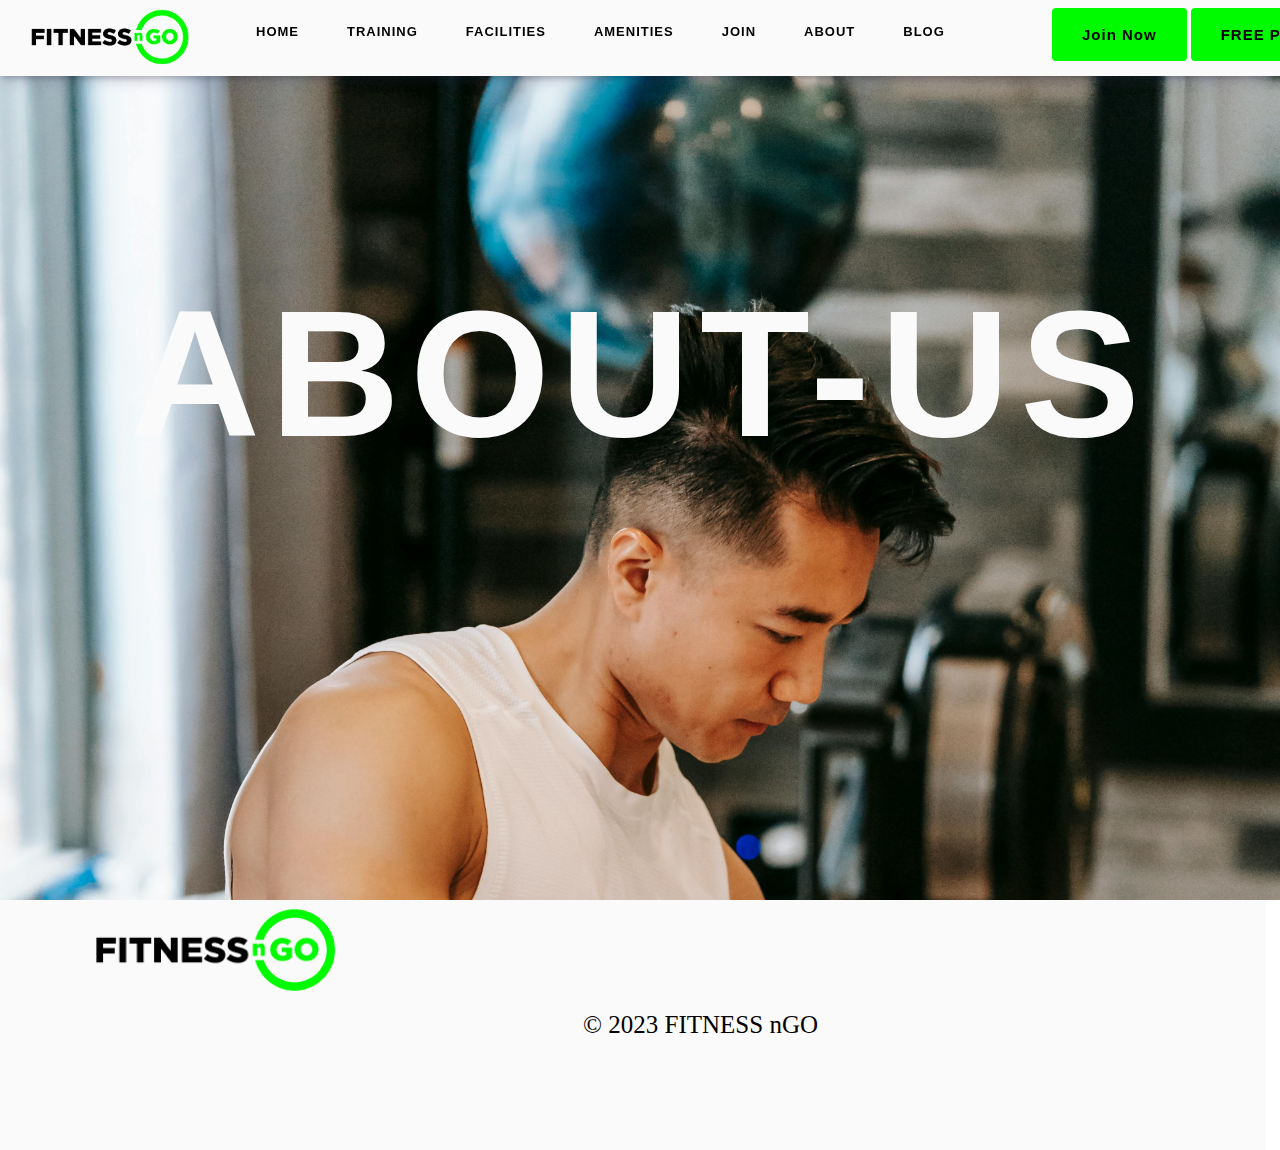
<file: pages/about.html>
<!DOCTYPE html>
<html lang="en">
    <head>
        <meta charset="UTF-8">
        <meta name="viewport" content="width=device-width, initial-scale=1.0">
        <link rel="shortcut icon" href="/img/third-nGo-logo.jpg" type="image/x-icon">
        <title>FITNESS nGO _ About</title>
    </head>
<script src="/jquery-3.7.1.min.js"></script>
<script>
    $(document).ready(function(){

$("#pass-btn").click(function(){
    $(".free-pass-form").fadeIn("slow")

})
$("#close-btn").click(function(){
    $(".free-pass-form").fadeOut("1000")

})

})

</script>
<style>
* {
    margin: 0;
    padding: 0;
    box-sizing: border-box;
}

html,
body {
    height: 100%;
    width: 100%;

}

:root {
    --simple-black: #000000;
    --green: #00fb00;
    --nav-bg: #fafafa;
    --font_1: poppins-semibold, poppins, sans-serif;
    --font_2: normal normal normal 30px/1.4em poppins-semibold, poppins, sans-serif;
    --border: 2px solid cyan;
}

nav {
    display: flex;
    background-color: var(--nav-bg);
    position: fixed;
    top: -1em;
    left: 0;
    right: 0;
    z-index: 1;
    box-shadow: rgba(50, 50, 93, 0.25) 0px 6px 12px -2px, rgba(0, 0, 0, 0.3) 0px 3px 7px -3px;
}

ul {
    display: inline-flex;
    gap: 3em;
    position: absolute;
    left: 20%;
    top: 2.5em;

}
a{
    text-decoration: none;
}

ul li:visited{
    color: var(--green);
}


ul li {
    cursor: pointer;
    text-decoration: none;
    list-style: none;
    font-size: 13px;
    text-transform: uppercase;
    font-family: Arial, Helvetica, sans-serif;
    font-weight: 800;
    letter-spacing: 1px;
    text-align: start;
    color: var(--simple-black);
    position: relative;

}

nav ul li::after {
    content: "";
    height: 3px;
    position: absolute;
    background-color: var(--green);
    bottom: -5px;
    left: 0;
    right: 5px;
    transform: scaleX(0);
    transform-origin: right center;
    transition: transform 0.3s ease;
}

nav ul li:hover::after {
    transform: scaleX(1);
    transform-origin: left center;
    background-color: var(--green);
}

.nav-logo {
    margin-top: -2em;
    height: 120px;
    width: 220px;
    position: relative;
    top: 25px;
}

.nav-btn {
    position: relative;
    left: 52em;
    top: 1.5em;

}

.nav-btn-1 {
    padding: 18px 30px;
    border-radius: 4px;
    border-style: none;
    background-color: var(--green);
    font-size: 15px;
    font-weight: 700;
    letter-spacing: 1px;
}


.container{
    height: 100vh;
    width: auto;
    background-image: url(/img/third-pexels-photo.jpeg);
    background-repeat: no-repeat;
    background-size: cover;
    position: relative;
}

h1{
    position: relative;
    top: 1.5em;
    text-align: center;
    font-size: 180px;
    color: var(--nav-bg);
    font-family: var(--font_1);
    letter-spacing: 10px;

}

.footer-container{
    height: 250px;
    width: 114.5%;
    background-color: var(--nav-bg);
    display: flex;
    align-items: center;
    justify-content: center;
    font-size: 25px;
    position: relative;
    top: 0;
    left: -8em;
    

}

.footer-container img{
    height: 180px;
    position: relative;
    top: -3em;
    left: -8em;
}

/* free pass form  */

.free-pass-form{
    height: 92vh;
    width: 25%;
    background-color: var(--simple-black);
    position: fixed;
    z-index: 10;
    top: 4.2em;
    right: 0;
    display: none;
    
}
#close-btn{
    height: 20px;
    position: relative;
    left: 18.5em;
    top: -16em;
    
}

.free-pass-form img{
    height: 300px;
    position: relative;
    left: 2em;
    top: 2em;
}
.free-pass-form h4{
    position: relative;
    top: -3em;
    text-align: center;
    font-family: var(--font_1);
    color: var(--green);
    padding: 0 0.8em;
}

.free-pass-form form{
    height: 280px;
    text-align: center;
    margin-top: -1em;
}
.free-pass-form label{
    font-size:16px;
    font-family:monospace;
    color: var(--nav-bg);
    position: relative;
    top: 15px;
    left: -103px;
}
.free-pass-form input{
    height: 30px;
    width: 22em;
    margin-top: 15px;
    border: 2px solid #00fb00;
    border-radius:2px;
    
}

.free-pass-form input:hover{
    background-color: var(--green);

}

.free-pass-form input[type="submit"]{

background-color: var(--green);
width: 10em;
padding: 0 20px;
font-size: 18px;
font-weight: 700;
font-family:monospace;

}


/* free pass ending */

</style>
<body>
    <nav>
        <a href="/index.html"> <img src="/img/main-logo.png" alt="404" class="nav-logo"></a>
        <ul>
            <a href="/index.html">
                <li>home</li>
            </a>
            <a href="/pages/training.html">
                <li>training</li>
            </a>
            <a href="/pages/facilities.html">
                <li>facilities</li>
            </a>
            <a href="/pages/amenities.html">
                <li>amenities</li>
            </a>
            <a href="/pages/join.html">
                <li>join</li>
            </a>
            <a href="/pages/about.html">
                <li>about</li>
            </a>
            <a href="/pages/blog.html">
                <li>blog</li>
            </a>
        </ul>
        <div class="nav-btn">
            <a href="/pages/join.html"><button class="nav-btn-1">Join Now</button></a>
                <button class="nav-btn-1" id="pass-btn">FREE PASS</button>
            </div>
    </nav>

    <section>
        <div class="container">
            <h1>ABOUT-US</h1>

        </div>
    </section>

    <div class="free-pass-form">  <!--  pass section -->
        <svg preserveAspectRatio="xMidYMid meet" data-bbox="82.189 55.096 481.811 481.808" xmlns="http://www.w3.org/2000/svg" viewBox="82.189 55.096 481.811 481.808" role="presentation" aria-hidden="true" id="close-btn">
            <g>
                <path d="M531.936 536.904L323.094 328.063 114.253 536.904l-32.064-32.062L291.032 296 82.189 87.157l32.064-32.061 208.842 208.842L531.936 55.096 564 87.157 355.155 296 564 504.842l-32.064 32.062z" fill="#00fb00"></path>
            </g>
        </svg>
        

            <img src="/img/pages/form-image.jpg">
            <h4>COMPLETE THIS FORM AND A MEMBERSHIP
                ADVISOR WILL CONTACT YOU TO
                SCHEDULE YOUR DAY PASS
                MUST BE 18+ AND LOCAL RESIDENT</h4>

                <form action="https://getform.io/f/5204d34c-a114-42a5-b74e-a85ef2f7be2e" method="POST">
                    <label for="fame">First name </label><br>
                    <input type="text" name="fname"><br>
                    <label for="lname">Last name </label><br>
                    <input type="text" name="lname"><br>
                    <label for="num">Mobile no </label><br>
                    <input type="text" name="num" pattern="[0-9]{10}"><br>

                    <input type="submit">
                </form>
    </div>  <!--  pass section End -->

    <footer>
        <div class="footer-container">
            <img src="/img/main-logo.png">
            <p>© 2023 FITNESS nGO</p>
        </div>
    </footer>
</body>
</html>
</file>
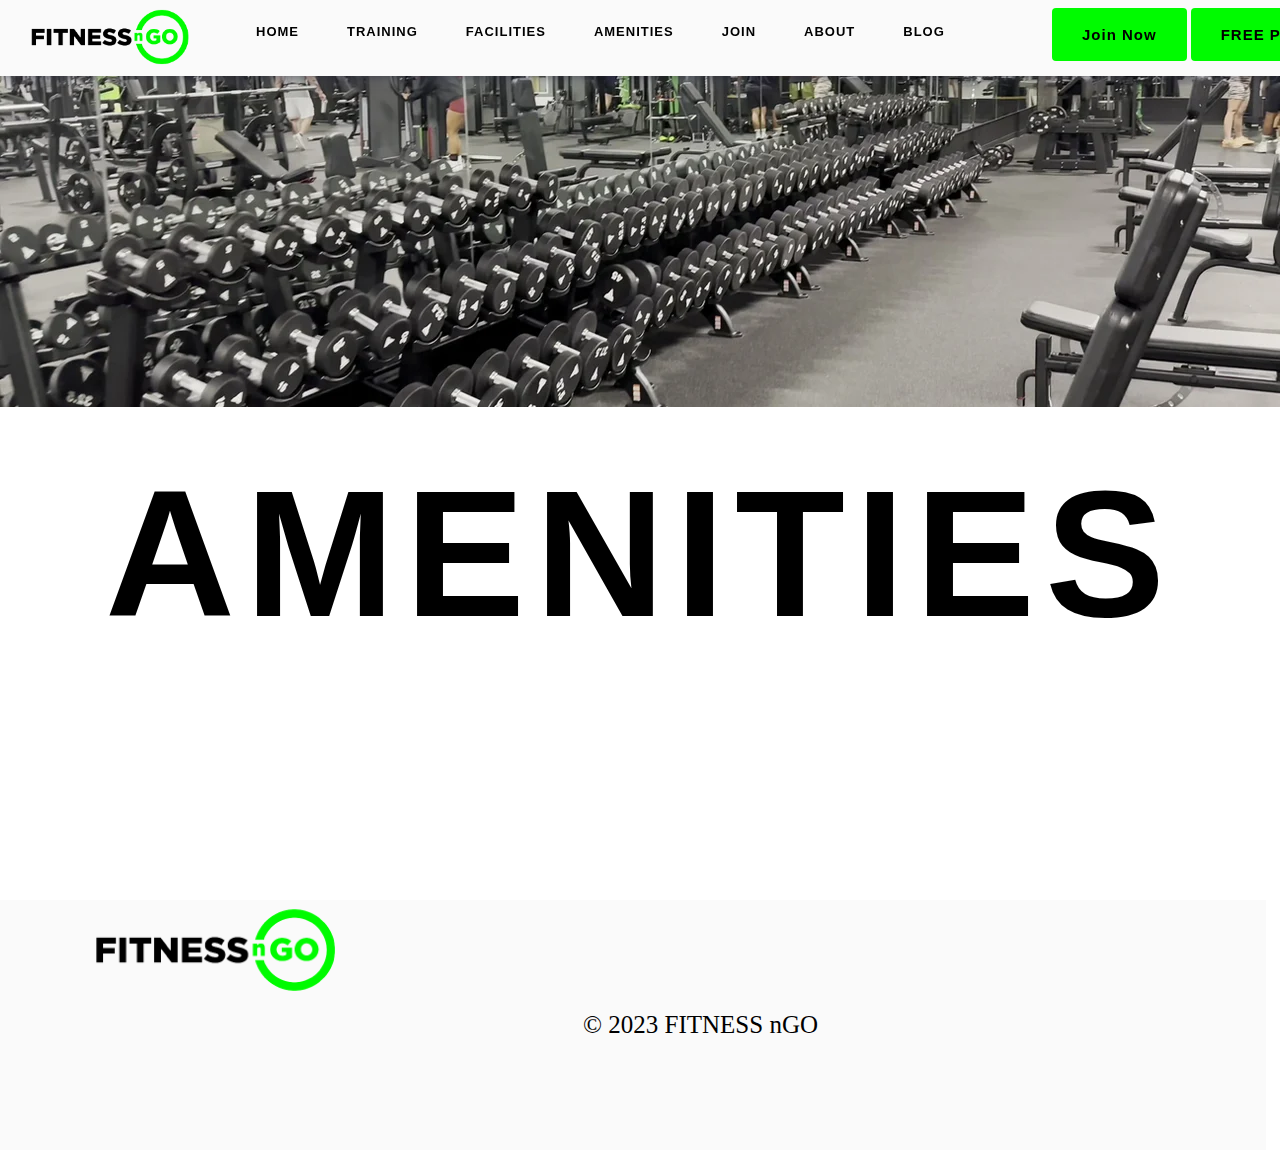
<file: pages/amenities.html>
<!DOCTYPE html>
<html lang="en">
    <head>
        <meta charset="UTF-8">
        <meta name="viewport" content="width=device-width, initial-scale=1.0">
        <link rel="shortcut icon" href="/img/third-nGo-logo.jpg" type="image/x-icon">
        <title>FITNESS nGO _ Amenities</title>
    </head>
<script src="/jquery-3.7.1.min.js"></script>
<script>
    $(document).ready(function(){

$("#pass-btn").click(function(){
    $(".free-pass-form").fadeIn("slow")

})
$("#close-btn").click(function(){
    $(".free-pass-form").fadeOut("1000")

})

})

</script>
<style>
* {
    margin: 0;
    padding: 0;
    box-sizing: border-box;
}

html,
body {
    height: 100%;
    width: 100%;

}

:root {
    --simple-black: #000000;
    --green: #00fb00;
    --nav-bg: #fafafa;
    --font_1: poppins-semibold, poppins, sans-serif;
    --font_2: normal normal normal 30px/1.4em poppins-semibold, poppins, sans-serif;
    --border: 2px solid cyan;
}

nav {
    display: flex;
    background-color: var(--nav-bg);
    position: fixed;
    top: -1em;
    left: 0;
    right: 0;
    z-index: 1;
    box-shadow: rgba(50, 50, 93, 0.25) 0px 6px 12px -2px, rgba(0, 0, 0, 0.3) 0px 3px 7px -3px;
}

ul {
    display: inline-flex;
    gap: 3em;
    position: absolute;
    left: 20%;
    top: 2.5em;

}
a{
    text-decoration: none;
}

ul li:visited{
    color: var(--green);
}


ul li {
    cursor: pointer;
    text-decoration: none;
    list-style: none;
    font-size: 13px;
    text-transform: uppercase;
    font-family: Arial, Helvetica, sans-serif;
    font-weight: 800;
    letter-spacing: 1px;
    text-align: start;
    color: var(--simple-black);
position: relative;

}

nav ul li::after {
    content: "";
    height: 3px;
    position: absolute;
    background-color: var(--green);
    bottom: -5px;
    left: 0;
    right: 5px;
    transform: scaleX(0);
    transform-origin: right center;
    transition: transform 0.3s ease;
}

nav ul li:hover::after {
    transform: scaleX(1);
    transform-origin: left center;
    background-color: var(--green);
}

.nav-logo {
    margin-top: -2em;
    height: 120px;
    width: 220px;
    position: relative;
    top: 25px;
}

.nav-btn {
    position: relative;
    left: 52em;
    top: 1.5em;

}

.nav-btn-1 {
    padding: 18px 30px;
    border-radius: 4px;
    border-style: none;
    background-color: var(--green);
    font-size: 15px;
    font-weight: 700;
    letter-spacing: 1px;
}


.container{
    height: 100vh;
    width: auto;
    background-image: url(/img/pages/amenities.jpg);
    background-repeat: no-repeat;
    /* background-size: cover; */
    position: relative;
}

h1{
    position: relative;
    top: 2.5em;
    text-align: center;
    font-size: 180px;
    color: black;
    font-family: var(--font_1);
    letter-spacing: 10px;

}

.footer-container{
    height: 250px;
    width: 114.5%;
    background-color: var(--nav-bg);
    display: flex;
    align-items: center;
    justify-content: center;
    font-size: 25px;
    position: relative;
    top: 0;
    left: -8em;
    

}

.footer-container img{
    height: 180px;
    position: relative;
    top: -3em;
    left: -8em;
}


 /* free pass form  */

 .free-pass-form{
    height: 92vh;
    width: 25%;
    background-color: var(--simple-black);
    position: fixed;
    z-index: 10;
    top: 4.2em;
    right: 0;
    display: none;
    
}
#close-btn{
    height: 20px;
    position: relative;
    left: 18.5em;
    top: -16em;
    
}

.free-pass-form img{
    height: 300px;
    position: relative;
    left: 2em;
    top: 2em;
}
.free-pass-form h4{
    position: relative;
    top: -3em;
    text-align: center;
    font-family: var(--font_1);
    color: var(--green);
    padding: 0 0.8em;
}

.free-pass-form form{
    height: 280px;
    text-align: center;
    margin-top: -1em;
}
.free-pass-form label{
    font-size:16px;
    font-family:monospace;
    color: var(--nav-bg);
    position: relative;
    top: 15px;
    left: -103px;
}
.free-pass-form input{
    height: 30px;
    width: 22em;
    margin-top: 15px;
    border: 2px solid #00fb00;
    border-radius:2px;
    
}

.free-pass-form input:hover{
    background-color: var(--green);

}

.free-pass-form input[type="submit"]{

background-color: var(--green);
width: 10em;
padding: 0 20px;
font-size: 18px;
font-weight: 700;
font-family:monospace;

}


/* free pass ending */

</style>
<body>
    <nav>
        <a href="/index.html"> <img src="/img/main-logo.png" alt="404" class="nav-logo"></a>
        <ul>
            <a href="/index.html">
                <li>home</li>
            </a>
            <a href="/pages/training.html">
                <li>training</li>
            </a>
            <a href="/pages/facilities.html">
                <li>facilities</li>
            </a>
            <a href="/pages/amenities.html">
                <li>amenities</li>
            </a>
            <a href="/pages/join.html">
                <li>join</li>
            </a>
            <a href="/pages/about.html">
                <li>about</li>
            </a>
            <a href="/pages/blog.html">
                <li>blog</li>
            </a>
        </ul>
        <div class="nav-btn">
            <a href="/pages/join.html"><button class="nav-btn-1">Join Now</button></a>
            <button class="nav-btn-1" id="pass-btn">FREE PASS</button>
        </div>
    </nav>

    <section>
        <div class="container">
            <h1>AMENITIES</h1>

        </div>
    </section>


    <div class="free-pass-form">  <!--  pass section -->
        <svg preserveAspectRatio="xMidYMid meet" data-bbox="82.189 55.096 481.811 481.808" xmlns="http://www.w3.org/2000/svg" viewBox="82.189 55.096 481.811 481.808" role="presentation" aria-hidden="true" id="close-btn">
            <g>
                <path d="M531.936 536.904L323.094 328.063 114.253 536.904l-32.064-32.062L291.032 296 82.189 87.157l32.064-32.061 208.842 208.842L531.936 55.096 564 87.157 355.155 296 564 504.842l-32.064 32.062z" fill="#00fb00"></path>
            </g>
        </svg>
        

            <img src="/img/pages/form-image.jpg">
            <h4>COMPLETE THIS FORM AND A MEMBERSHIP
                ADVISOR WILL CONTACT YOU TO
                SCHEDULE YOUR DAY PASS
                MUST BE 18+ AND LOCAL RESIDENT</h4>

                <form action="https://getform.io/f/5204d34c-a114-42a5-b74e-a85ef2f7be2e" method="POST">
                    <label for="fame">First name </label><br>
                    <input type="text" name="fname"><br>
                    <label for="lname">Last name </label><br>
                    <input type="text" name="lname"><br>
                    <label for="num">Mobile no </label><br>
                    <input type="text" name="num" pattern="[0-9]{10}"><br>

                    <input type="submit">
                </form>
    </div>  <!--  pass section End -->


    <footer>
        <div class="footer-container">
            <img src="/img/main-logo.png">
            <p>© 2023 FITNESS nGO</p>
        </div>
    </footer>
</body>
</html>
</file>
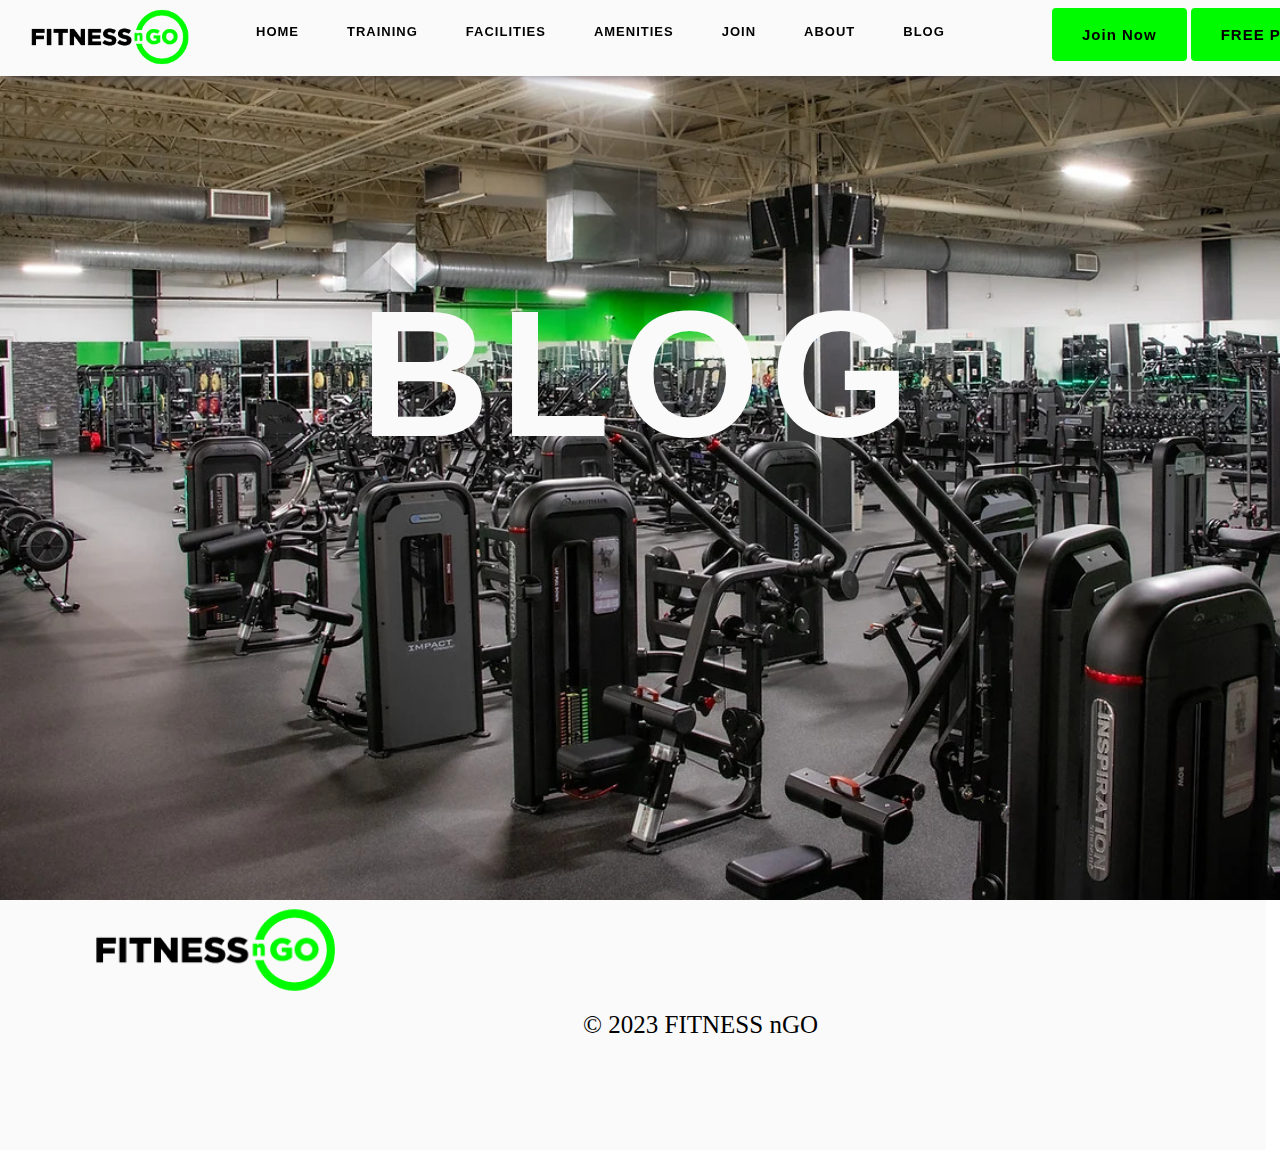
<file: pages/blog.html>
<!DOCTYPE html>
<html lang="en">
    <head>
        <meta charset="UTF-8">
        <meta name="viewport" content="width=device-width, initial-scale=1.0">
        <link rel="shortcut icon" href="/img/third-nGo-logo.jpg" type="image/x-icon">
        <title>FITNESS nGO _ Blog</title>
    </head>
<script src="/jquery-3.7.1.min.js"></script>
<script>
    $(document).ready(function(){

$("#pass-btn").click(function(){
    $(".free-pass-form").fadeIn("slow")

})
$("#close-btn").click(function(){
    $(".free-pass-form").fadeOut("1000")

})

})

</script>
<style>
* {
    margin: 0;
    padding: 0;
    box-sizing: border-box;
}

html,
body {
    height: 100%;
    width: 100%;

}

:root {
    --simple-black: #000000;
    --green: #00fb00;
    --nav-bg: #fafafa;
    --font_1: poppins-semibold, poppins, sans-serif;
    --font_2: normal normal normal 30px/1.4em poppins-semibold, poppins, sans-serif;
    --border: 2px solid cyan;
}

nav {
    display: flex;
    background-color: var(--nav-bg);
    position: fixed;
    top: -1em;
    left: 0;
    right: 0;
    z-index: 1;
    box-shadow: rgba(50, 50, 93, 0.25) 0px 6px 12px -2px, rgba(0, 0, 0, 0.3) 0px 3px 7px -3px;
}

ul {
    display: inline-flex;
    gap: 3em;
    position: absolute;
    left: 20%;
    top: 2.5em;

}
a{
    text-decoration: none;
}

ul li:visited{
    color: var(--green);
}


ul li {
    cursor: pointer;
    text-decoration: none;
    list-style: none;
    font-size: 13px;
    text-transform: uppercase;
    font-family: Arial, Helvetica, sans-serif;
    font-weight: 800;
    letter-spacing: 1px;
    text-align: start;
    color: var(--simple-black);
position: relative;

}

nav ul li::after {
    content: "";
    height: 3px;
    position: absolute;
    background-color: var(--green);
    bottom: -5px;
    left: 0;
    right: 5px;
    transform: scaleX(0);
    transform-origin: right center;
    transition: transform 0.3s ease;
}

nav ul li:hover::after {
    transform: scaleX(1);
    transform-origin: left center;
    background-color: var(--green);
}

.nav-logo {
    margin-top: -2em;
    height: 120px;
    width: 220px;
    position: relative;
    top: 25px;
}

.nav-btn {
    position: relative;
    left: 52em;
    top: 1.5em;

}

.nav-btn-1 {
    padding: 18px 30px;
    border-radius: 4px;
    border-style: none;
    background-color: var(--green);
    font-size: 15px;
    font-weight: 700;
    letter-spacing: 1px;
}


.container{
    height: 100vh;
    width: auto;
    background-image: url(/img/third-page-main.jpg);
    background-repeat: no-repeat;
    background-size: cover;
    position: relative;
}

h1{
    position: relative;
    top: 1.5em;
    text-align: center;
    font-size: 180px;
    color: var(--nav-bg);
    font-family: var(--font_1);
    letter-spacing: 10px;

}

.footer-container{
    height: 250px;
    width: 114.5%;
    background-color: var(--nav-bg);
    display: flex;
    align-items: center;
    justify-content: center;
    font-size: 25px;
    position: relative;
    top: 0;
    left: -8em;
    

}

.footer-container img{
    height: 180px;
    position: relative;
    top: -3em;
    left: -8em;
}


/* free pass form  */

.free-pass-form{
    height: 92vh;
    width: 25%;
    background-color: var(--simple-black);
    position: fixed;
    z-index: 10;
    top: 4.2em;
    right: 0;
    display: none;
    
}
#close-btn{
    height: 20px;
    position: relative;
    left: 18.5em;
    top: -16em;
    
}

.free-pass-form img{
    height: 300px;
    position: relative;
    left: 2em;
    top: 2em;
}
.free-pass-form h4{
    position: relative;
    top: -3em;
    text-align: center;
    font-family: var(--font_1);
    color: var(--green);
    padding: 0 0.8em;
}

.free-pass-form form{
    height: 280px;
    text-align: center;
    margin-top: -1em;
}
.free-pass-form label{
    font-size:16px;
    font-family:monospace;
    color: var(--nav-bg);
    position: relative;
    top: 15px;
    left: -103px;
}
.free-pass-form input{
    height: 30px;
    width: 22em;
    margin-top: 15px;
    border: 2px solid #00fb00;
    border-radius:2px;
    
}

.free-pass-form input:hover{
    background-color: var(--green);

}

.free-pass-form input[type="submit"]{

background-color: var(--green);
width: 10em;
padding: 0 20px;
font-size: 18px;
font-weight: 700;
font-family:monospace;

}


/* free pass ending */

</style>
<body>
    <nav>
        <a href="/index.html"> <img src="/img/main-logo.png" alt="404" class="nav-logo"></a>
        <ul>
            <a href="/index.html">
                <li>home</li>
            </a>
            <a href="/pages/training.html">
                <li>training</li>
            </a>
            <a href="/pages/facilities.html">
                <li>facilities</li>
            </a>
            <a href="/pages/amenities.html">
                <li>amenities</li>
            </a>
            <a href="/pages/join.html">
                <li>join</li>
            </a>
            <a href="/pages/about.html">
                <li>about</li>
            </a>
            <a href="/pages/blog.html">
                <li>blog</li>
            </a>
        </ul>
        <div class="nav-btn">
            <a href="/pages/join.html"><button class="nav-btn-1">Join Now</button></a>
                <button class="nav-btn-1" id="pass-btn">FREE PASS</button>
            </div>
    </nav>

    <section>
        <div class="container">
            <h1>BLOG</h1>

        </div>
    </section>

    <div class="free-pass-form">  <!--  pass section -->
        <svg preserveAspectRatio="xMidYMid meet" data-bbox="82.189 55.096 481.811 481.808" xmlns="http://www.w3.org/2000/svg" viewBox="82.189 55.096 481.811 481.808" role="presentation" aria-hidden="true" id="close-btn">
            <g>
                <path d="M531.936 536.904L323.094 328.063 114.253 536.904l-32.064-32.062L291.032 296 82.189 87.157l32.064-32.061 208.842 208.842L531.936 55.096 564 87.157 355.155 296 564 504.842l-32.064 32.062z" fill="#00fb00"></path>
            </g>
        </svg>
        

            <img src="/img/pages/form-image.jpg">
            <h4>COMPLETE THIS FORM AND A MEMBERSHIP
                ADVISOR WILL CONTACT YOU TO
                SCHEDULE YOUR DAY PASS
                MUST BE 18+ AND LOCAL RESIDENT</h4>

                <form action="https://getform.io/f/5204d34c-a114-42a5-b74e-a85ef2f7be2e" method="POST">
                    <label for="fame">First name </label><br>
                    <input type="text" name="fname"><br>
                    <label for="lname">Last name </label><br>
                    <input type="text" name="lname"><br>
                    <label for="num">Mobile no </label><br>
                    <input type="text" name="num" pattern="[0-9]{10}"><br>

                    <input type="submit">
                </form>
    </div>  <!--  pass section End -->

    <footer>
        <div class="footer-container">
            <img src="/img/main-logo.png">
            <p>© 2023 FITNESS nGO</p>
        </div>
    </footer>
</body>
</html>
</file>
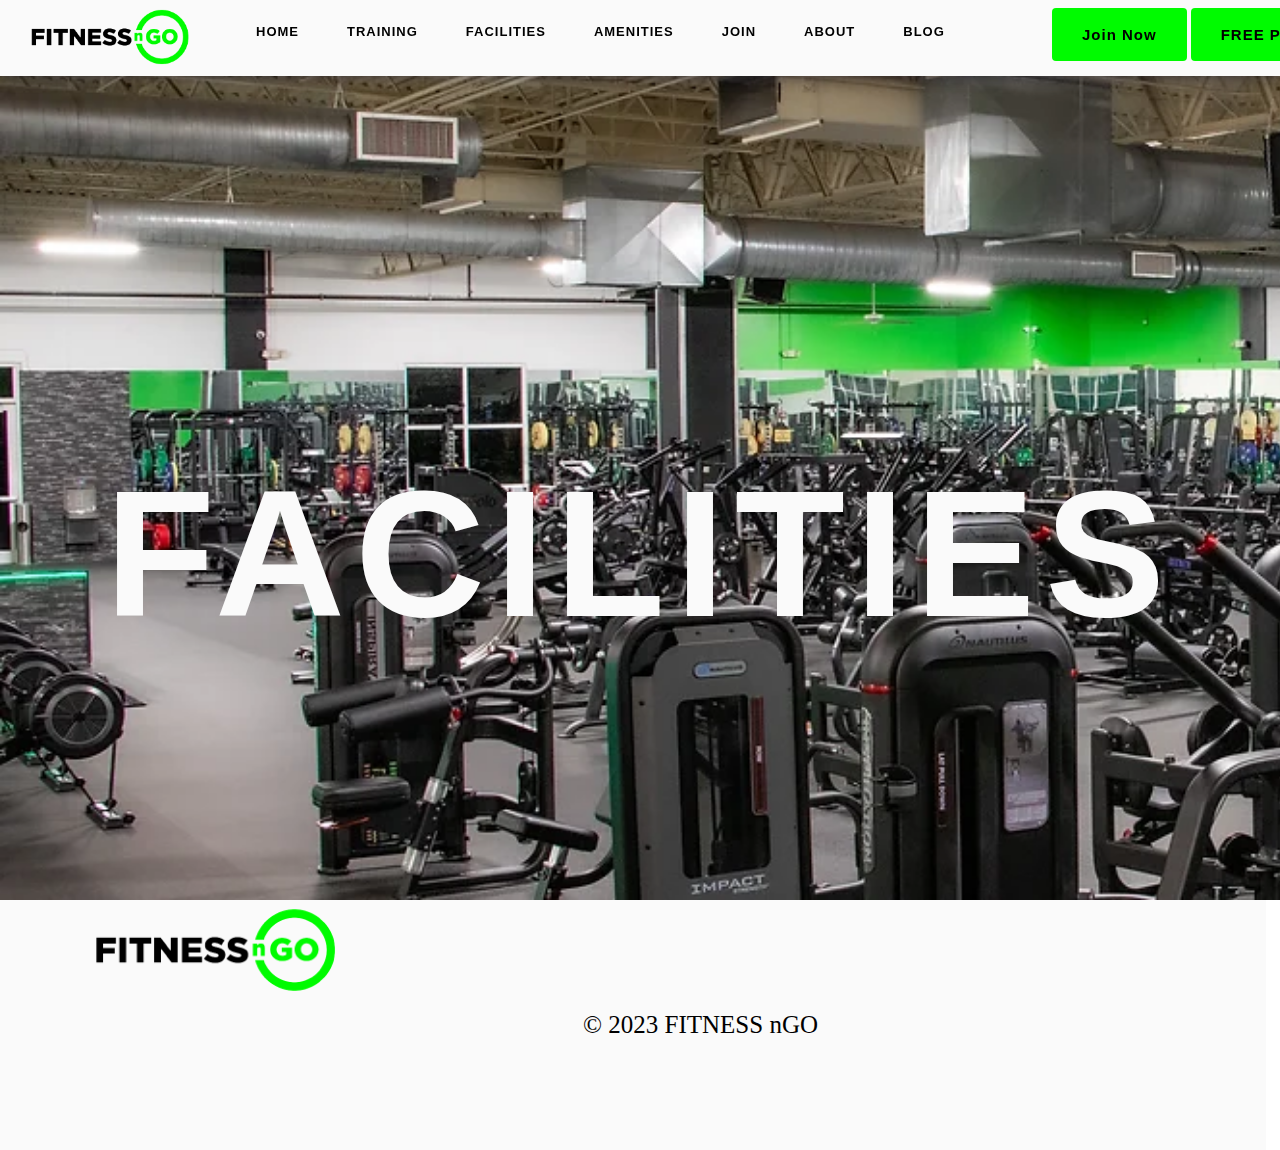
<file: pages/facilities.html>
<!DOCTYPE html>
<html lang="en">
    <head>
        <meta charset="UTF-8">
        <meta name="viewport" content="width=device-width, initial-scale=1.0">
        <link rel="shortcut icon" href="/img/third-nGo-logo.jpg" type="image/x-icon">
        <title>FITNESS nGO _ Facilities</title>
    </head>
<script src="/jquery-3.7.1.min.js"></script>
<script>
    $(document).ready(function(){

$("#pass-btn").click(function(){
    $(".free-pass-form").fadeIn("slow")

})
$("#close-btn").click(function(){
    $(".free-pass-form").fadeOut("1000")

})

})

</script>
<style>
* {
    margin: 0;
    padding: 0;
    box-sizing: border-box;
}

html,
body {
    height: 100%;
    width: 100%;

}

:root {
    --simple-black: #000000;
    --green: #00fb00;
    --nav-bg: #fafafa;
    --font_1: poppins-semibold, poppins, sans-serif;
    --font_2: normal normal normal 30px/1.4em poppins-semibold, poppins, sans-serif;
    --border: 2px solid cyan;
}

nav {
    display: flex;
    background-color: var(--nav-bg);
    position: fixed;
    top: -1em;
    left: 0;
    right: 0;
    z-index: 1;
    box-shadow: rgba(50, 50, 93, 0.25) 0px 6px 12px -2px, rgba(0, 0, 0, 0.3) 0px 3px 7px -3px;
}

ul {
    display: inline-flex;
    gap: 3em;
    position: absolute;
    left: 20%;
    top: 2.5em;

}
a{
    text-decoration: none;
}

ul li:visited{
    color: var(--green);
}


ul li {
    cursor: pointer;
    text-decoration: none;
    list-style: none;
    font-size: 13px;
    text-transform: uppercase;
    font-family: Arial, Helvetica, sans-serif;
    font-weight: 800;
    letter-spacing: 1px;
    text-align: start;
    color: var(--simple-black);
position: relative;

}

nav ul li::after {
    content: "";
    height: 3px;
    position: absolute;
    background-color: var(--green);
    bottom: -5px;
    left: 0;
    right: 5px;
    transform: scaleX(0);
    transform-origin: right center;
    transition: transform 0.3s ease;
}

nav ul li:hover::after {
    transform: scaleX(1);
    transform-origin: left center;
    background-color: var(--green);
}

.nav-logo {
    margin-top: -2em;
    height: 120px;
    width: 220px;
    position: relative;
    top: 25px;
}

.nav-btn {
    position: relative;
    left: 52em;
    top: 1.5em;

}

.nav-btn-1 {
    padding: 18px 30px;
    border-radius: 4px;
    border-style: none;
    background-color: var(--green);
    font-size: 15px;
    font-weight: 700;
    letter-spacing: 1px;
}


.container{
    height: 100vh;
    width: auto;
    background-image: url(/img/pages/facilities-main.jpg);
    background-repeat: no-repeat;
    background-size: cover;
    position: relative;
}

h1{
    position: relative;
    top: 2.5em;
    text-align: center;
    font-size: 180px;
    color: var(--nav-bg);
    font-family: var(--font_1);
    letter-spacing: 10px;

}

.footer-container{
    height: 250px;
    width: 114.5%;
    background-color: var(--nav-bg);
    display: flex;
    align-items: center;
    justify-content: center;
    font-size: 25px;
    position: relative;
    top: 0;
    left: -8em;
    

}

.footer-container img{
    height: 180px;
    position: relative;
    top: -3em;
    left: -8em;
}


 /* free pass form  */

 .free-pass-form{
    height: 92vh;
    width: 25%;
    background-color: var(--simple-black);
    position: fixed;
    z-index: 10;
    top: 4.2em;
    right: 0;
    display: none;
    
}
#close-btn{
    height: 20px;
    position: relative;
    left: 18.5em;
    top: -16em;
    
}

.free-pass-form img{
    height: 300px;
    position: relative;
    left: 2em;
    top: 2em;
}
.free-pass-form h4{
    position: relative;
    top: -3em;
    text-align: center;
    font-family: var(--font_1);
    color: var(--green);
    padding: 0 0.8em;
}

.free-pass-form form{
    height: 280px;
    text-align: center;
    margin-top: -1em;
}
.free-pass-form label{
    font-size:16px;
    font-family:monospace;
    color: var(--nav-bg);
    position: relative;
    top: 15px;
    left: -103px;
}
.free-pass-form input{
    height: 30px;
    width: 22em;
    margin-top: 15px;
    border: 2px solid #00fb00;
    border-radius:2px;
    
}

.free-pass-form input:hover{
    background-color: var(--green);

}

.free-pass-form input[type="submit"]{

background-color: var(--green);
width: 10em;
padding: 0 20px;
font-size: 18px;
font-weight: 700;
font-family:monospace;

}


/* free pass ending */

</style>
<body>
    <nav>
        <a href="/index.html"> <img src="/img/main-logo.png" alt="404" class="nav-logo"></a>
        <ul>
            <a href="/index.html">
                <li>home</li>
            </a>
            <a href="/pages/training.html">
                <li>training</li>
            </a>
            <a href="/pages/facilities.html">
                <li>facilities</li>
            </a>
            <a href="/pages/amenities.html">
                <li>amenities</li>
            </a>
            <a href="/pages/join.html">
                <li>join</li>
            </a>
            <a href="/pages/about.html">
                <li>about</li>
            </a>
            <a href="/pages/blog.html">
                <li>blog</li>
            </a>
        </ul>
        <div class="nav-btn">
            <a href="/pages/join.html"><button class="nav-btn-1">Join Now</button></a>
            <button class="nav-btn-1" id="pass-btn">FREE PASS</button>
        </div>
    </nav>

    <section>
        <div class="container">
            <h1>FACILITIES</h1>

        </div>
    </section>

    <div class="free-pass-form">  <!--  pass section -->
        <svg preserveAspectRatio="xMidYMid meet" data-bbox="82.189 55.096 481.811 481.808" xmlns="http://www.w3.org/2000/svg" viewBox="82.189 55.096 481.811 481.808" role="presentation" aria-hidden="true" id="close-btn">
            <g>
                <path d="M531.936 536.904L323.094 328.063 114.253 536.904l-32.064-32.062L291.032 296 82.189 87.157l32.064-32.061 208.842 208.842L531.936 55.096 564 87.157 355.155 296 564 504.842l-32.064 32.062z" fill="#00fb00"></path>
            </g>
        </svg>
        

            <img src="/img/pages/form-image.jpg">
            <h4>COMPLETE THIS FORM AND A MEMBERSHIP
                ADVISOR WILL CONTACT YOU TO
                SCHEDULE YOUR DAY PASS
                MUST BE 18+ AND LOCAL RESIDENT</h4>

                <form action="https://getform.io/f/5204d34c-a114-42a5-b74e-a85ef2f7be2e" method="POST">
                    <label for="fame">First name </label><br>
                    <input type="text" name="fname"><br>
                    <label for="lname">Last name </label><br>
                    <input type="text" name="lname"><br>
                    <label for="num">Mobile no </label><br>
                    <input type="text" name="num" pattern="[0-9]{10}"><br>

                    <input type="submit">
                </form>
    </div>  <!--  pass section End -->


    <footer>
        <div class="footer-container">
            <img src="/img/main-logo.png">
            <p>© 2023 FITNESS nGO</p>
        </div>
    </footer>
</body>
</html>
</file>
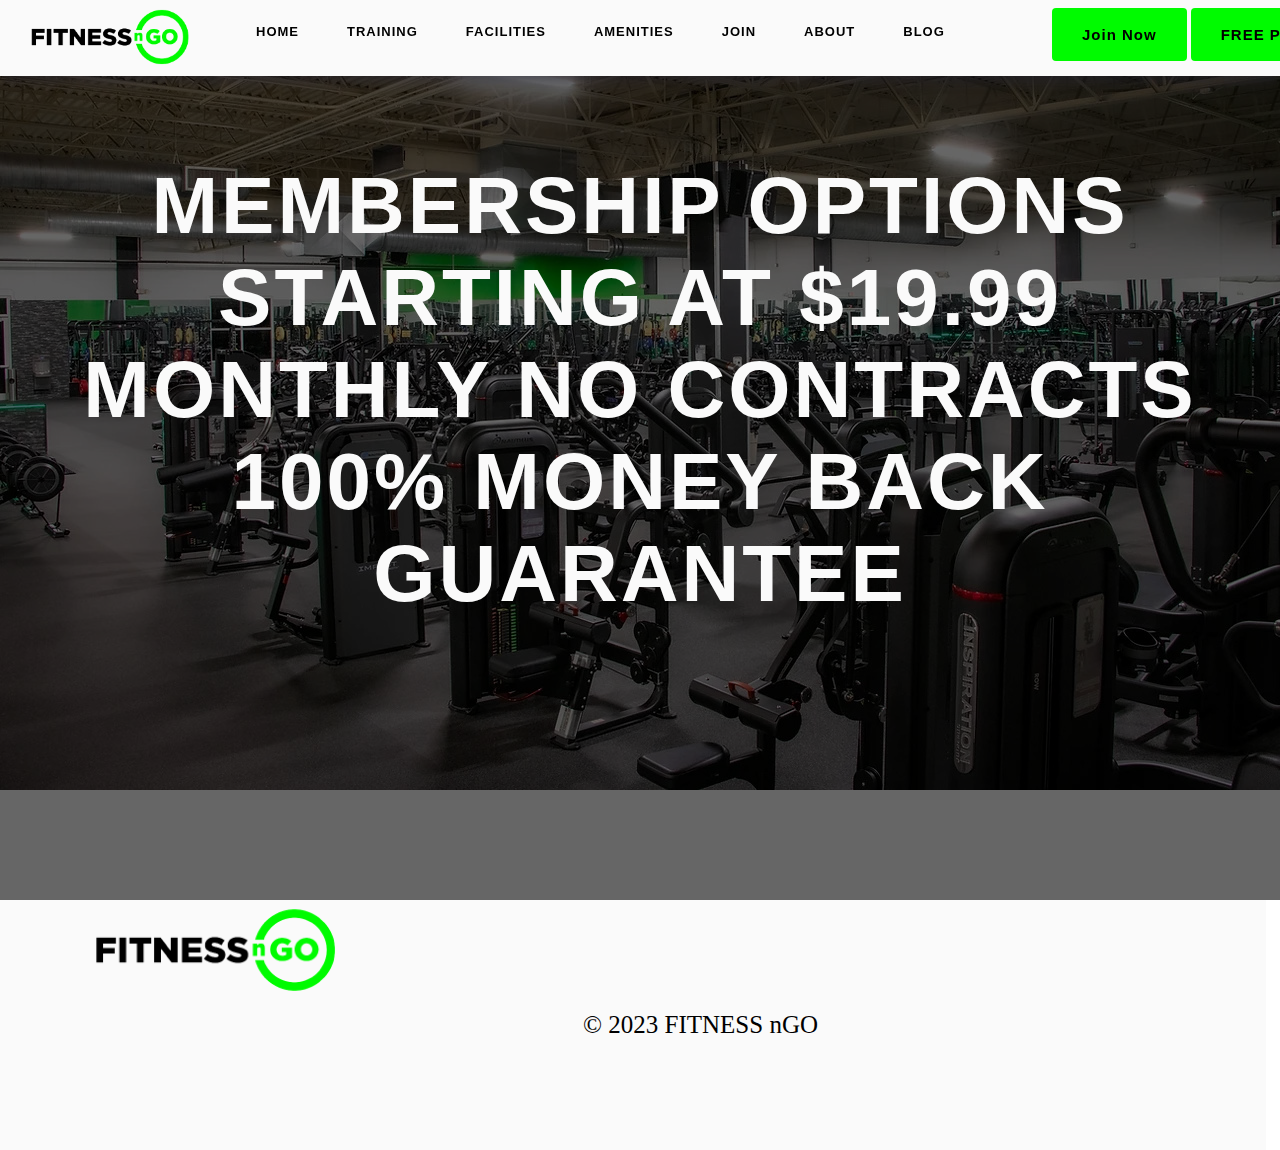
<file: pages/join.html>
<!DOCTYPE html>
<html lang="en">
    <head>
        <meta charset="UTF-8">
        <meta name="viewport" content="width=device-width, initial-scale=1.0">
        <link rel="shortcut icon" href="/img/third-nGo-logo.jpg" type="image/x-icon">
        <title>FITNESS nGO _ Join</title>
    </head>
<script src="/jquery-3.7.1.min.js"></script>
<script>
    $(document).ready(function(){

$("#pass-btn").click(function(){
    $(".free-pass-form").fadeIn("slow")

})
$("#close-btn").click(function(){
    $(".free-pass-form").fadeOut("1000")

})

})

</script>
<style>
* {
    margin: 0;
    padding: 0;
    box-sizing: border-box;
}

html,
body {
    height: 100%;
    width: 100%;

}

:root {
    --simple-black: #000000;
    --green: #00fb00;
    --nav-bg: #fafafa;
    --font_1: poppins-semibold, poppins, sans-serif;
    --font_2: normal normal normal 30px/1.4em poppins-semibold, poppins, sans-serif;
    --border: 2px solid cyan;
}

nav {
    display: flex;
    background-color: var(--nav-bg);
    position: fixed;
    top: -1em;
    left: 0;
    right: 0;
    z-index: 1;
    box-shadow: rgba(50, 50, 93, 0.25) 0px 6px 12px -2px, rgba(0, 0, 0, 0.3) 0px 3px 7px -3px;
}

ul {
    display: inline-flex;
    gap: 3em;
    position: absolute;
    left: 20%;
    top: 2.5em;

}
a{
    text-decoration: none;
}

ul li:visited{
    color: var(--green);
}


ul li {
    cursor: pointer;
    text-decoration: none;
    list-style: none;
    font-size: 13px;
    text-transform: uppercase;
    font-family: Arial, Helvetica, sans-serif;
    font-weight: 800;
    letter-spacing: 1px;
    text-align: start;
    color: var(--simple-black);
position: relative;

}

nav ul li::after {
    content: "";
    height: 3px;
    position: absolute;
    background-color: var(--green);
    bottom: -5px;
    left: 0;
    right: 5px;
    transform: scaleX(0);
    transform-origin: right center;
    transition: transform 0.3s ease;
}

nav ul li:hover::after {
    transform: scaleX(1);
    transform-origin: left center;
    background-color: var(--green);
}

.nav-logo {
    margin-top: -2em;
    height: 120px;
    width: 220px;
    position: relative;
    top: 25px;
}

.nav-btn {
    position: relative;
    left: 52em;
    top: 1.5em;

}

.nav-btn-1 {
    padding: 18px 30px;
    border-radius: 4px;
    border-style: none;
    background-color: var(--green);
    font-size: 15px;
    font-weight: 700;
    letter-spacing: 1px;
}


.container{
    height: 100vh;
    width: auto;
    background-image: url(/img/third-page-main.jpg);
    background-repeat: no-repeat;
    /* background-size: cover; */
    position: relative;
}
.container::before {
            content: '';
            position: absolute;
            top: 0;
            left: 0;
            width: 100%;
            height: 100%;
            background-color: black;
            opacity: 0.6;
            z-index: 0;

        }

h1{
    position: relative;
    top: 2em;
    text-align: center;
    font-size: 80px;
    color: var(--nav-bg);
    font-family: var(--font_1);
    letter-spacing: 3px;
    padding: 0 1em;

}

.footer-container{
    height: 250px;
    width: 114.5%;
    background-color: var(--nav-bg);
    display: flex;
    align-items: center;
    justify-content: center;
    font-size: 25px;
    position: relative;
    top: 0;
    left: -8em;
    

}


.footer-container img{
    height: 180px;
    position: relative;
    top: -3em;
    left: -8em;
}

/* free pass form  */

.free-pass-form{
    height: 92vh;
    width: 25%;
    background-color: var(--simple-black);
    position: fixed;
    z-index: 10;
    top: 4.2em;
    right: 0;
    display: none;
    
}
#close-btn{
    height: 20px;
    position: relative;
    left: 18.5em;
    top: -16em;
    
}

.free-pass-form img{
    height: 300px;
    position: relative;
    left: 2em;
    top: 2em;
}
.free-pass-form h4{
    position: relative;
    top: -3em;
    text-align: center;
    font-family: var(--font_1);
    color: var(--green);
    padding: 0 0.8em;
}

.free-pass-form form{
    height: 280px;
    text-align: center;
    margin-top: -1em;
}
.free-pass-form label{
    font-size:16px;
    font-family:monospace;
    color: var(--nav-bg);
    position: relative;
    top: 15px;
    left: -103px;
}
.free-pass-form input{
    height: 30px;
    width: 22em;
    margin-top: 15px;
    border: 2px solid #00fb00;
    border-radius:2px;
    
}

.free-pass-form input:hover{
    background-color: var(--green);

}

.free-pass-form input[type="submit"]{

background-color: var(--green);
width: 10em;
padding: 0 20px;
font-size: 18px;
font-weight: 700;
font-family:monospace;

}


/* free pass ending */

</style>
<body>
    <nav>
        <a href="/index.html"> <img src="/img/main-logo.png" alt="404" class="nav-logo"></a>
        <ul>
            <a href="/index.html">
                <li>home</li>
            </a>
            <a href="/pages/training.html">
                <li>training</li>
            </a>
            <a href="/pages/facilities.html">
                <li>facilities</li>
            </a>
            <a href="/pages/amenities.html">
                <li>amenities</li>
            </a>
            <a href="/pages/join.html">
                <li>join</li>
            </a>
            <a href="/pages/about.html">
                <li>about</li>
            </a>
            <a href="/pages/blog.html">
                <li>blog</li>
            </a>
        </ul>
        <div class="nav-btn">
            <a href="/pages/join.html"><button class="nav-btn-1">Join Now</button></a>
                <button class="nav-btn-1" id="pass-btn">FREE PASS</button>
            </div>
    </nav>

    <section>
        <div class="container">
            <h1>MEMBERSHIP OPTIONS
                STARTING AT $19.99 MONTHLY
                NO CONTRACTS
                100% MONEY BACK GUARANTEE</h1>

        </div>
    </section>


    <div class="free-pass-form">  <!--  pass section -->
        <svg preserveAspectRatio="xMidYMid meet" data-bbox="82.189 55.096 481.811 481.808" xmlns="http://www.w3.org/2000/svg" viewBox="82.189 55.096 481.811 481.808" role="presentation" aria-hidden="true" id="close-btn">
            <g>
                <path d="M531.936 536.904L323.094 328.063 114.253 536.904l-32.064-32.062L291.032 296 82.189 87.157l32.064-32.061 208.842 208.842L531.936 55.096 564 87.157 355.155 296 564 504.842l-32.064 32.062z" fill="#00fb00"></path>
            </g>
        </svg>
        

            <img src="/img/pages/form-image.jpg">
            <h4>COMPLETE THIS FORM AND A MEMBERSHIP
                ADVISOR WILL CONTACT YOU TO
                SCHEDULE YOUR DAY PASS
                MUST BE 18+ AND LOCAL RESIDENT</h4>

                <form action="https://getform.io/f/5204d34c-a114-42a5-b74e-a85ef2f7be2e" method="POST">
                    <label for="fame">First name </label><br>
                    <input type="text" name="fname"><br>
                    <label for="lname">Last name </label><br>
                    <input type="text" name="lname"><br>
                    <label for="num">Mobile no </label><br>
                    <input type="text" name="num" pattern="[0-9]{10}"><br>

                    <input type="submit">
                </form>
    </div>  <!--  pass section End -->

    <footer>
        <div class="footer-container">
            <img src="/img/main-logo.png">
            <p>© 2023 FITNESS nGO</p>
        </div>
    </footer>
</body>
</html>
</file>
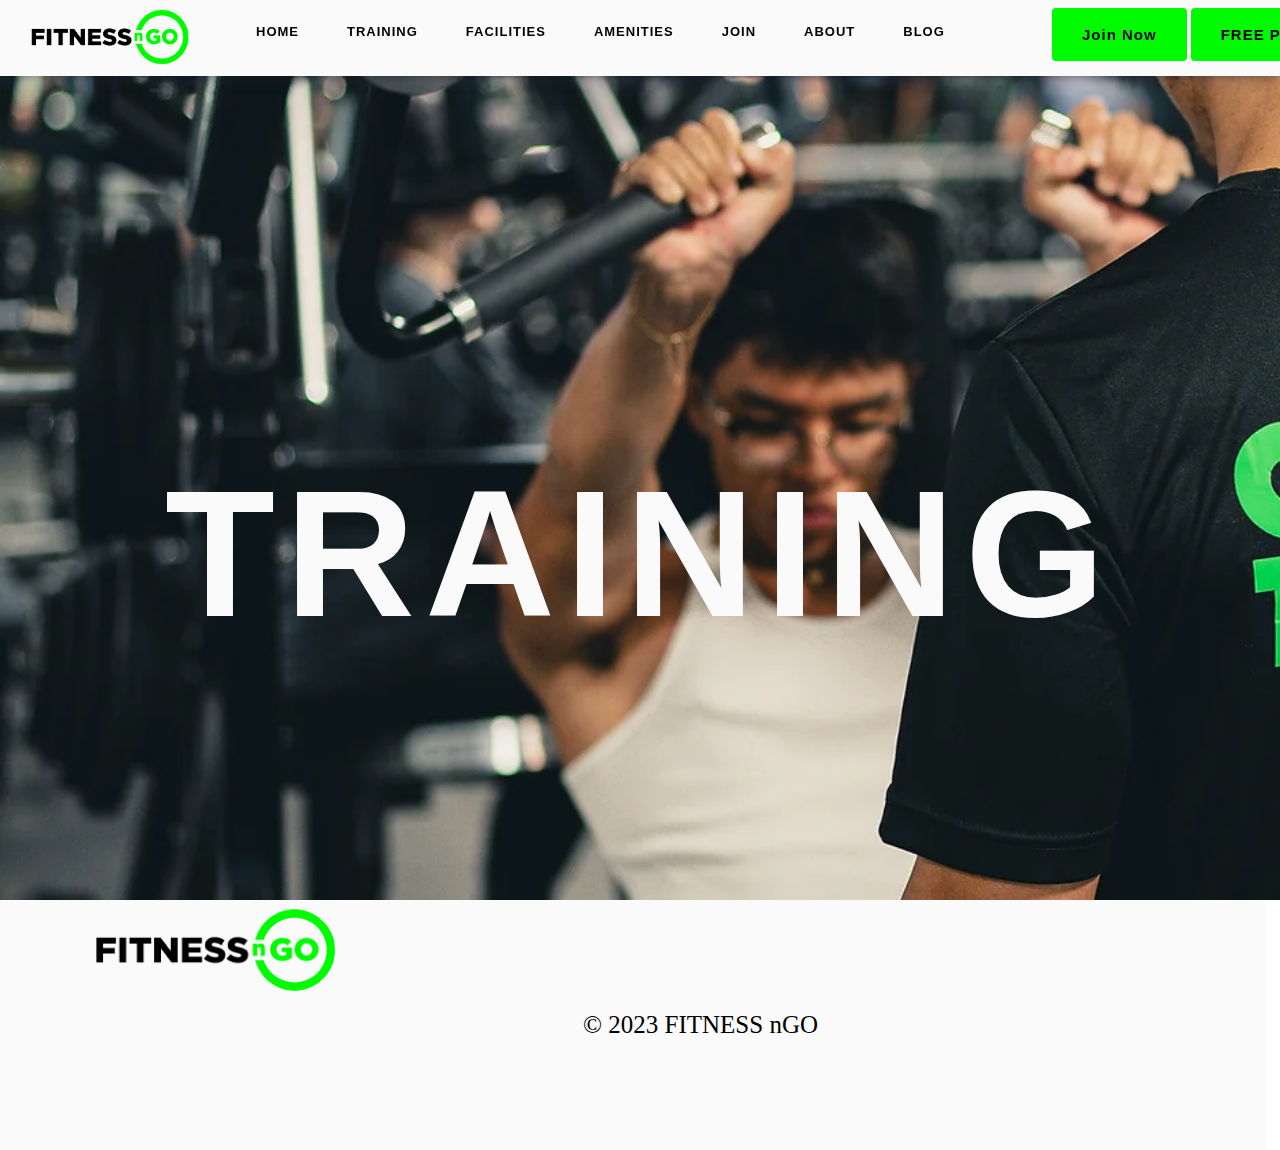
<file: pages/training.html>
<!DOCTYPE html>
<html lang="en">
<head>
    <meta charset="UTF-8">
    <meta name="viewport" content="width=device-width, initial-scale=1.0">
    <link rel="shortcut icon" href="/img/third-nGo-logo.jpg" type="image/x-icon">
    <title>FITNESS nGO _ Training</title>
</head>
<script src="/jquery-3.7.1.min.js"></script>
<script>
    $(document).ready(function(){

$("#pass-btn").click(function(){
    $(".free-pass-form").fadeIn("slow")

})
$("#close-btn").click(function(){
    $(".free-pass-form").fadeOut("1000")

})

})

</script>
<style>
* {
    margin: 0;
    padding: 0;
    box-sizing: border-box;
}

html,
body {
    height: 100%;
    width: 100%;

}

:root {
    --simple-black: #000000;
    --green: #00fb00;
    --nav-bg: #fafafa;
    --font_1: poppins-semibold, poppins, sans-serif;
    --font_2: normal normal normal 30px/1.4em poppins-semibold, poppins, sans-serif;
    --border: 2px solid cyan;
}



nav {
    display: flex;
    background-color: var(--nav-bg);
    position: fixed;
    top: -1em;
    left: 0;
    right: 0;
    z-index: 1;
    box-shadow: rgba(50, 50, 93, 0.25) 0px 6px 12px -2px, rgba(0, 0, 0, 0.3) 0px 3px 7px -3px;
}

ul {
    display: inline-flex;
    gap: 3em;
    position: absolute;
    left: 20%;
    top: 2.5em;

}
a{
    text-decoration: none;
}

ul li:visited{
    color: var(--green);
}


ul li {
    cursor: pointer;
    text-decoration: none;
    list-style: none;
    font-size: 13px;
    text-transform: uppercase;
    font-family: Arial, Helvetica, sans-serif;
    font-weight: 800;
    letter-spacing: 1px;
    text-align: start;
    color: var(--simple-black);
position: relative;

}

nav ul li::after {
    content: "";
    height: 3px;
    position: absolute;
    background-color: var(--green);
    bottom: -5px;
    left: 0;
    right: 5px;
    transform: scaleX(0);
    transform-origin: right center;
    transition: transform 0.3s ease;
}

nav ul li:hover::after {
    transform: scaleX(1);
    transform-origin: left center;
    background-color: var(--green);
}

.nav-logo {
    margin-top: -2em;
    height: 120px;
    width: 220px;
    position: relative;
    top: 25px;
}

.nav-btn {
    position: relative;
    left: 52em;
    top: 1.5em;

}

.nav-btn-1 {
    padding: 18px 30px;
    border-radius: 4px;
    border-style: none;
    background-color: var(--green);
    font-size: 15px;
    font-weight: 700;
    letter-spacing: 1px;
}


.container{
    height: 100vh;
    width: auto;
    background-image: url(/img/pages/training-main.jpg);
    background-repeat: no-repeat;
    background-size: cover;
    position: relative;
}

h1{
    position: relative;
    top: 2.5em;
    text-align: center;
    font-size: 180px;
    color: var(--nav-bg);
    font-family: var(--font_1);
    letter-spacing: 10px;

}

.footer-container{
    height: 250px;
    width: 114.5%;
    background-color: var(--nav-bg);
    display: flex;
    align-items: center;
    justify-content: center;
    font-size: 25px;
    position: relative;
    top: 0;
    left: -8em;
    

}

.footer-container img{
    height: 180px;
    position: relative;
    top: -3em;
    left: -8em;
}

 /* free pass form  */

 .free-pass-form{
    height: 92vh;
    width: 25%;
    background-color: var(--simple-black);
    position: fixed;
    z-index: 10;
    top: 4.2em;
    right: 0;
    display: none;
    
}
#close-btn{
    height: 20px;
    position: relative;
    left: 18.5em;
    top: -16em;
    
}

.free-pass-form img{
    height: 300px;
    position: relative;
    left: 2em;
    top: 2em;
}
.free-pass-form h4{
    position: relative;
    top: -3em;
    text-align: center;
    font-family: var(--font_1);
    color: var(--green);
    padding: 0 0.8em;
}

.free-pass-form form{
    height: 280px;
    text-align: center;
    margin-top: -1em;
}
.free-pass-form label{
    font-size:16px;
    font-family:monospace;
    color: var(--nav-bg);
    position: relative;
    top: 15px;
    left: -103px;
}
.free-pass-form input{
    height: 30px;
    width: 22em;
    margin-top: 15px;
    border: 2px solid #00fb00;
    border-radius:2px;
    
}

.free-pass-form input:hover{
    background-color: var(--green);

}

.free-pass-form input[type="submit"]{

background-color: var(--green);
width: 10em;
padding: 0 20px;
font-size: 18px;
font-weight: 700;
font-family:monospace;

}


/* free pass ending */

</style>
<body>
    <nav>
        <a href="/index.html"> <img src="/img/main-logo.png" alt="404" class="nav-logo"></a>
        <ul>
            <a href="/index.html">
                <li>home</li>
            </a>
            <a href="/pages/training.html">
                <li>training</li>
            </a>
            <a href="/pages/facilities.html">
                <li>facilities</li>
            </a>
            <a href="/pages/amenities.html">
                <li>amenities</li>
            </a>
            <a href="/pages/join.html">
                <li>join</li>
            </a>
            <a href="/pages/about.html">
                <li>about</li>
            </a>
            <a href="/pages/blog.html">
                <li>blog</li>
            </a>
        </ul>
        <div class="nav-btn">
        <a href="/pages/join.html"><button class="nav-btn-1">Join Now</button></a>
            <button class="nav-btn-1" id="pass-btn">FREE PASS</button>
        </div>
    </nav>

    <section>
        <div class="container">
            <h1>TRAINING</h1>

        </div>
    </section>

    <div class="free-pass-form">  <!--  pass section -->
        <svg preserveAspectRatio="xMidYMid meet" data-bbox="82.189 55.096 481.811 481.808" xmlns="http://www.w3.org/2000/svg" viewBox="82.189 55.096 481.811 481.808" role="presentation" aria-hidden="true" id="close-btn">
            <g>
                <path d="M531.936 536.904L323.094 328.063 114.253 536.904l-32.064-32.062L291.032 296 82.189 87.157l32.064-32.061 208.842 208.842L531.936 55.096 564 87.157 355.155 296 564 504.842l-32.064 32.062z" fill="#00fb00"></path>
            </g>
        </svg>
        

            <img src="/img/pages/form-image.jpg">
            <h4>COMPLETE THIS FORM AND A MEMBERSHIP
                ADVISOR WILL CONTACT YOU TO
                SCHEDULE YOUR DAY PASS
                MUST BE 18+ AND LOCAL RESIDENT</h4>

                <form action="https://getform.io/f/5204d34c-a114-42a5-b74e-a85ef2f7be2e" method="POST">
                    <label for="fame">First name </label><br>
                    <input type="text" name="fname"><br>
                    <label for="lname">Last name </label><br>
                    <input type="text" name="lname"><br>
                    <label for="num">Mobile no </label><br>
                    <input type="text" name="num" pattern="[0-9]{10}"><br>

                    <input type="submit">
                </form>
    </div>  <!--  pass section End -->

    <footer>
        <div class="footer-container">
            <img src="/img/main-logo.png">
            <p>© 2023 FITNESS nGO</p>
        </div>
    </footer>
</body>
</html>
</file>
